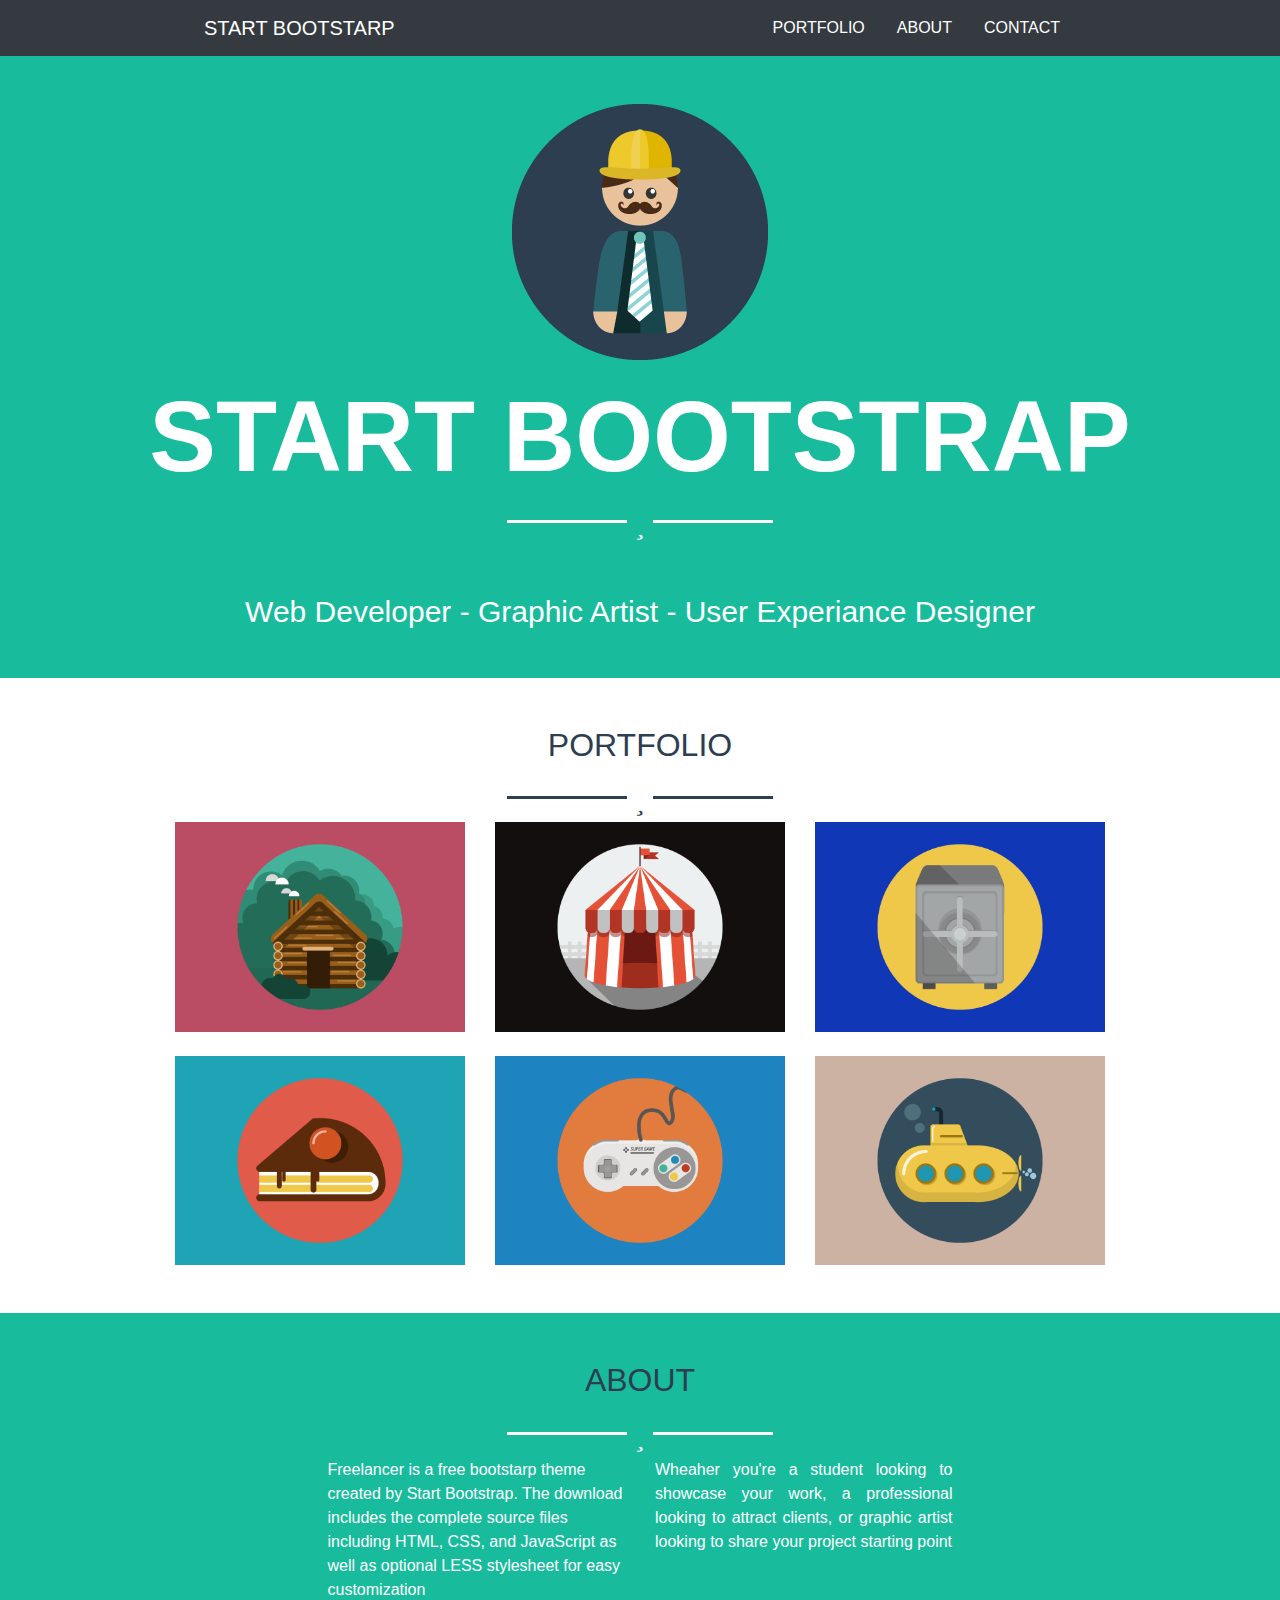
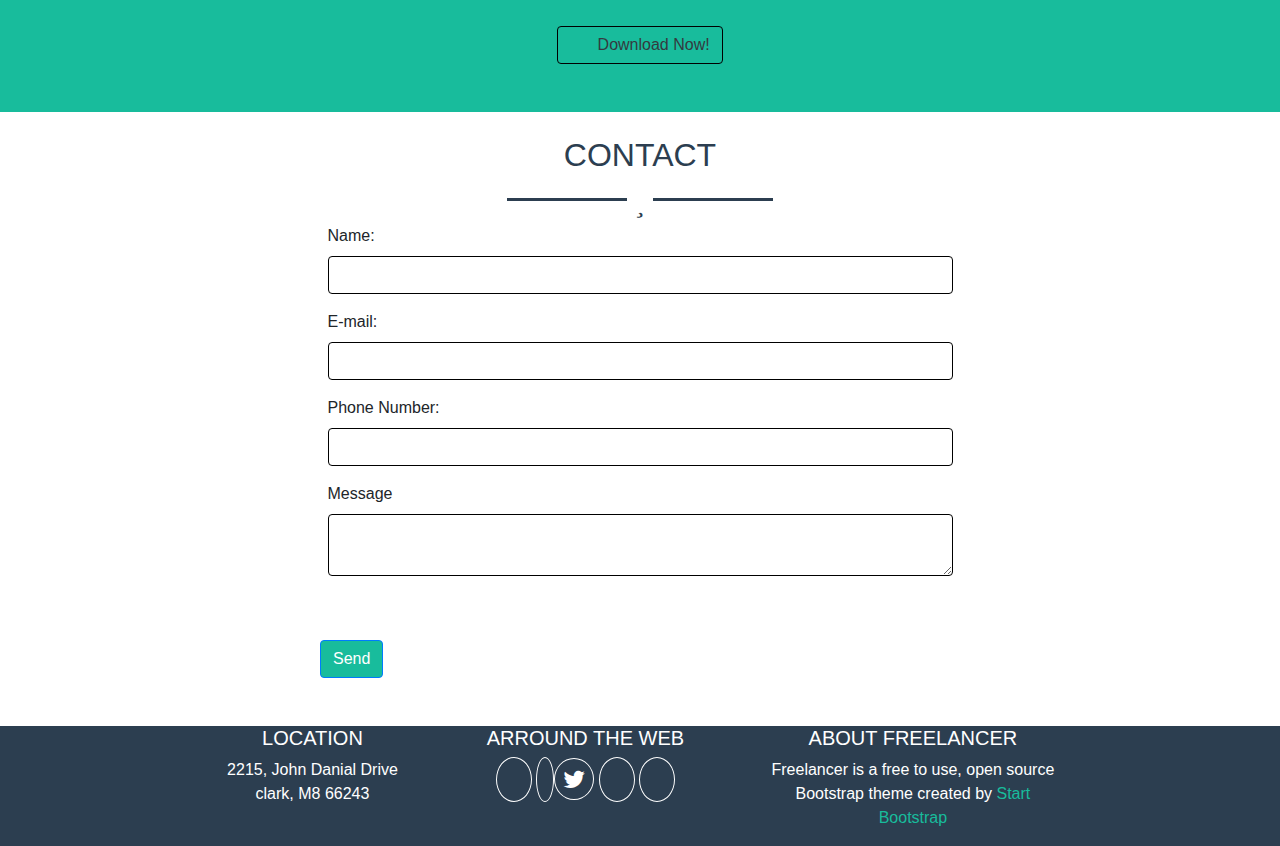
<file: BootStrap/index.html>
<!DOCTYPE html>
<html>

    <head>

        <link rel="stylesheet" href="https://stackpath.bootstrapcdn.com/bootstrap/4.4.1/css/bootstrap.min.css" integrity="sha384-Vkoo8x4CGsO3+Hhxv8T/Q5PaXtkKtu6ug5TOeNV6gBiFeWPGFN9MuhOf23Q9Ifjh" crossorigin="anonymous">
        <link rel="stylesheet" type="text/css" href="style.css">
        <link rel="stylesheet" href="https://use.fontawesome.com/releases/v5.7.0/css/all.css" integrity="sha384-lZN37f5QGtY3VHgisS14W3ExzMWZxybE1SJSEsQp9S+oqd12jhcu+A56Ebc1zFSJ" crossorigin="anonymous    ">
        <link rel="stylesheet" href="https://cdnjs.cloudflare.com/ajax/libs/font-awesome/4.7.0/css/font-awesome.min.css">
        <title>BootStrap</title>

    </head>
    <body>

        <nav class="navbar  navbar-dark bg-dark ">
          <div class="container-fluid d-flex justify-content-around">
            <div class="navbar-header">
              <a class="navbar-brand">START BOOTSTARP</a>
            </div>
            <ul class="nav justify-content-end">
              <li class="nav-item">
                <a class="nav-link " href="#section1">PORTFOLIO</a>
              </li>
              <li class="nav-item">
                <a class="nav-link" href="#section2">ABOUT</a>
              </li>
              <li class="nav-item">
                <a class="nav-link" href="#section3">CONTACT</a>
              </li>

            </ul>
          </div>
        </nav>
        <div class="f-content overflow-auto">
            <div class="container">
                <img src="images/profile.png" class="rounded mx-auto d-block mt-5" alt="Profile image">

            </div>
            <div class="container">
            
                <h1 class="text-center mt-3">START BOOTSTRAP</h1>
                <div>
                
                    <div class=" d-flex justify-content-center  ">
                    
                        <div >
                        
                            <hr class="hr-1">
                        
                        </div>                        
                        <div >
                        
                            <i class='fas px-2  fa-star f-star' style='font-size:28px'></i>
                            
                        </div>                       
                        <div>
                        
                            <hr class="hr-1">
                        
                        </div>
                        
                    
                    </div>
                    
                </div>
                <div class="text-center my-5 ">
                
                    <h3 class="sub">Web Developer - Graphic Artist - User Experiance Designer</h3>
                
                </div>
            
            </div>
        </div>  
        
        <div class="s-content " id="section1">
        
            <h2 class="text-center mt-5 mb-3">PORTFOLIO</h2>
            <div>
                
                <div class=" d-flex justify-content-center  ">

                    <div >

                        <hr class="hr-2">

                    </div>                        
                    <div >

                            <i class='fas px-2 fa-star s-star' style='font-size:28px'></i>
                    </div>                       
                    <div >

                        <hr class="hr-2">

                    </div>


                </div>
                    
            </div>
            <div class=" d-flex justify-content-center">

          
                <div class="col-lg-3 col-md-3 mb-4">

                    <img src="images/cabin.png" class="img-fluid cabin mb-4" alt="">

                    <img src="images/cake.png" class="img-fluid cabin mb-4" alt="">

                </div>
              
                <div class="col-lg-3 col-md-3 mb-4">

                    <img src="images/circus.png" class="img-fluid cabin mb-4" alt="">

                    <img src="images/game.png" class="img-fluid cabin mb-4" alt="">

                </div>
              
                <div class="col-lg-3 col-md-3 mb-4 ">

                    <img src="images/safe.png" class="img-fluid cabin mb-4" alt="">

                    <img src="images/submarine.png" class="img-fluid cabin mb-4" alt="">

                </div>
              

            </div>
            
        </div>
        <div class="t-content pt-5 overflow-hidden " id="section2">
        
            <h2 class="text-center  mb-3">ABOUT</h2>
            <div>
                
                <div class=" d-flex justify-content-center  ">

                    <div >

                        <hr class="hr-1">

                    </div>                        
                    <div >

                            <i class='fas px-2 fa-star f-star' style='font-size:28px'></i>
                    </div>                       
                    <div>

                        <hr class="hr-1">

                    </div>


                </div>


            </div>
        
            <div class="d-flex justify-content-center">
                <div class="row d-flex justify-content-center">
                    <div class="col-md-3">

                        <p class="text-jusify">Freelancer is a free bootstarp theme created by Start Bootstrap. The download includes the complete source files including HTML, CSS, and JavaScript as well as optional LESS stylesheet for easy customization</p>
                    </div>
                    <div class="col-md-3 text-justify">
                        <p>Wheaher you're a student looking to showcase your work, a professional looking to attract clients, or graphic artist looking to share your project starting point</p>
                    </div>

                </div>

            </div>
            <div class="button text-center pt-2 pb-5 ">
            
                <button type="button" class="btn button center-block  btn-outline-dark"><i class='fas fa-download px-2' style='font-size:15px;color:white'></i>Download Now!</button>

                
            </div>
        </div>
        <div class="content-4 overflow-hidden" id="section3">
        
            <h2 class="text-center pt-4">CONTACT</h2>
            
            
            <div>
                
                <div class=" d-flex justify-content-center  ">

                    <div >

                        <hr class="hr-2">

                    </div>                        
                    <div >

                            <i class='fas px-2 fa-star s-star' style='font-size:28px'></i>
                    </div>                       
                    <div >

                        <hr class="hr-2">

                    </div>


                </div>
                    
            </div>
            <form class="Absolute-Center" >
                <div class="row d-flex justify-content-center">
                    <div class="col-md-6 form-group ">
                        <label for="usr">Name:</label>
                        <input type="text" class="form-control" id="usr">
                    </div>
                </div>
                <div class="row d-flex justify-content-center">
                    <div class="col-md-6 form-group">
                        <label for="e-ml">E-mail:</label>
                        <input type="email" class="form-control" id="e-ml">
                    </div>
                </div>
                <div class="row d-flex justify-content-center">
                    <div class="col-md-6 form-group">
                        <label for="num">Phone Number:</label>
                        <input type="number" class="form-control" id="num">
                    </div>
                </div>
                <div class="row d-flex justify-content-center">
                    <div class="col-md-6 form-group">
                        <label >Message</label>
                        <textarea class="form-control"></textarea>
                    </div>
                    
                </div>
                <div class="row d-flex justify-content-start offset-3">
                <button type="submit" class="btn mb-5 mt-5 btn-primary btn-customized">Send</button>
                
                </div>
            </form>
            
            
        
        </div>
        <div class="content-5 overflow-hidden ">
        
            <div class="row d-flex justify-content-center">
            
                <div class="col-md-2 text-center">
                
                    <h3>LOCATION</h3>
                    <p>2215, John Danial Drive clark, M8 66243</p>
                </div>
                <div class="col-md-3 text-center">
                
                    <h3>ARROUND THE WEB</h3>
                    <a href="#"><i class='fab links px-2 py-2 fa-facebook-f' style='font-size:24px'></i>
                    </a>
                    
                    <a href="#"><i class='fab links px-2 py-2 fa-google-plus-g' style='font-size:24px'></i></a>
                    <a href="#"></a>
                    
                    <a href="#"><i style="font-size:24px" class="fa links px-2 py-2">&#xf099;</i></a>
                    
                    <a href="#"><i style='font-size:24px' class='fab links px-2 py-2'>&#xf0e1;</i></a>
                    
                    <a href="#"><i style='font-size:24px' class='fab links px-2 py-2'>&#xf268;</i>
                    </a>


                    
                </div>
                <div class="col-md-3 text-center">
                
                    <h3>ABOUT FREELANCER</h3>
                    <p>Freelancer is a free to use, open source Bootstrap theme  created by <a class="final" href="#">Start Bootstrap</a></p>
                
                </div>
                
            </div>
            
        </div>

        

    </body>
</html>
</file>
<file: BootStrap/style.css>
a{
    color: white;
}
.f-content{
    background-color: #18bc9c;
    
}
h1{
    color: white;
    font-family: inherit;
    font-size: 100px;
    font-weight: 600;

}
.hr-1{
    border-width: medium;
    border-color: white;
    width: 120px;
}
.f-star{
    color: white;
    font-size: 30px;
        
}
h3{
    color: white;
    font-weight: 400;
    font-size: 20px;
}
.sub{
       color: white;
    font-weight: 400;
    font-size: 30px;
}
h2{
    color: #2c3e50;
}
.s-star{
    color: #2c3e50;
    font-size: 30px;
   
}
.hr-2{
    border-color: #2c3e50;
    width: 120px;
    border-width: medium;

}
.cabin{
    width: 320px
}
.t-content{
    background-color: #18bc9c;
}
.button{
    border-color: black;
    border-width: thin;
}
.form-control{
    border-color: black;
    border-bottom-color: black;
    border-bottom-width: thin;
}
.btn{
    background-color: #18bc9c;
}
.content-5{
    background-color: #2c3e50;
}
p{
    color: white;
}
.links{
    border: 1px solid white;
    border-radius: 50%;
}

.final{
    color: #18bc9c;
}
</file>
